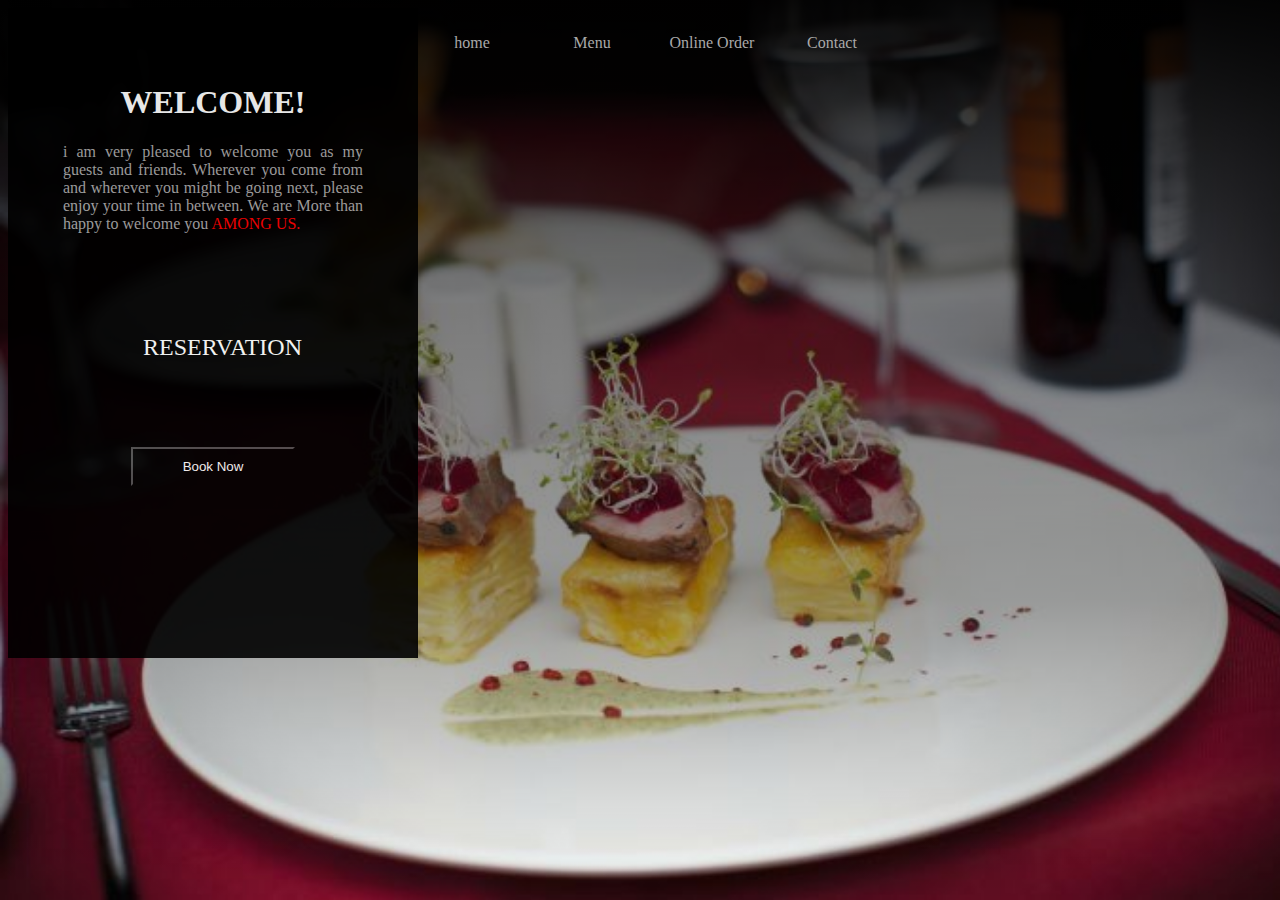
<file: index.html>
<!DOCTYPE html>
<html>
  <head>
    <link
      rel="stylesheet"
      href="https://cdnjs.cloudflare.com/ajax/libs/font-awesome/4.7.0/css/font-awesome.min.css"
    />
    <link
      href="https://fonts.googleapis.com/css2?family=Hind+Siliguri:wght@300&display=swap"
      rel="stylesheet"
    />
    <link rel="stylesheet" type="text/css" href="resto.css" />
    <title>Sweet&Spicy</title>
    <script src="https://ajax.googleapis.com/ajax/libs/jquery/3.5.1/jquery.min.js"></script>
  </head>
  <body>
        <div class="box">
          <ul type="none">
            <li><a href="index.html">home</a></li>
            <li><a href="menu.html">Menu</a></li>
            <li><a href="reserv.html">Online Order</a></li>
            <li><a href="contact.html">Contact</a></li>
          </ul>
        </div>
        <div class = "wd">
          <h1>Welcome!</h1>

          <h4>i am very pleased to welcome you as my guests and friends.
          Wherever you come from and wherever you might be going next,
          please enjoy your time in between.
          We are More than happy to welcome you  <span class="amgs"> AMONG US.</span> </h4>

          <h2>Reservation</h2>
          <div class="opt">
            <form action="" method="post">
              <input type="button" onclick="location.href='reserv.html'"; value="Book Now" />
              </form>

          </div>
        </div>


    <script type="text/javascript" src="reserv.html"></script>
    <script type="text/javascript" src="main.js"></script>
  </body>
</html>
</file>
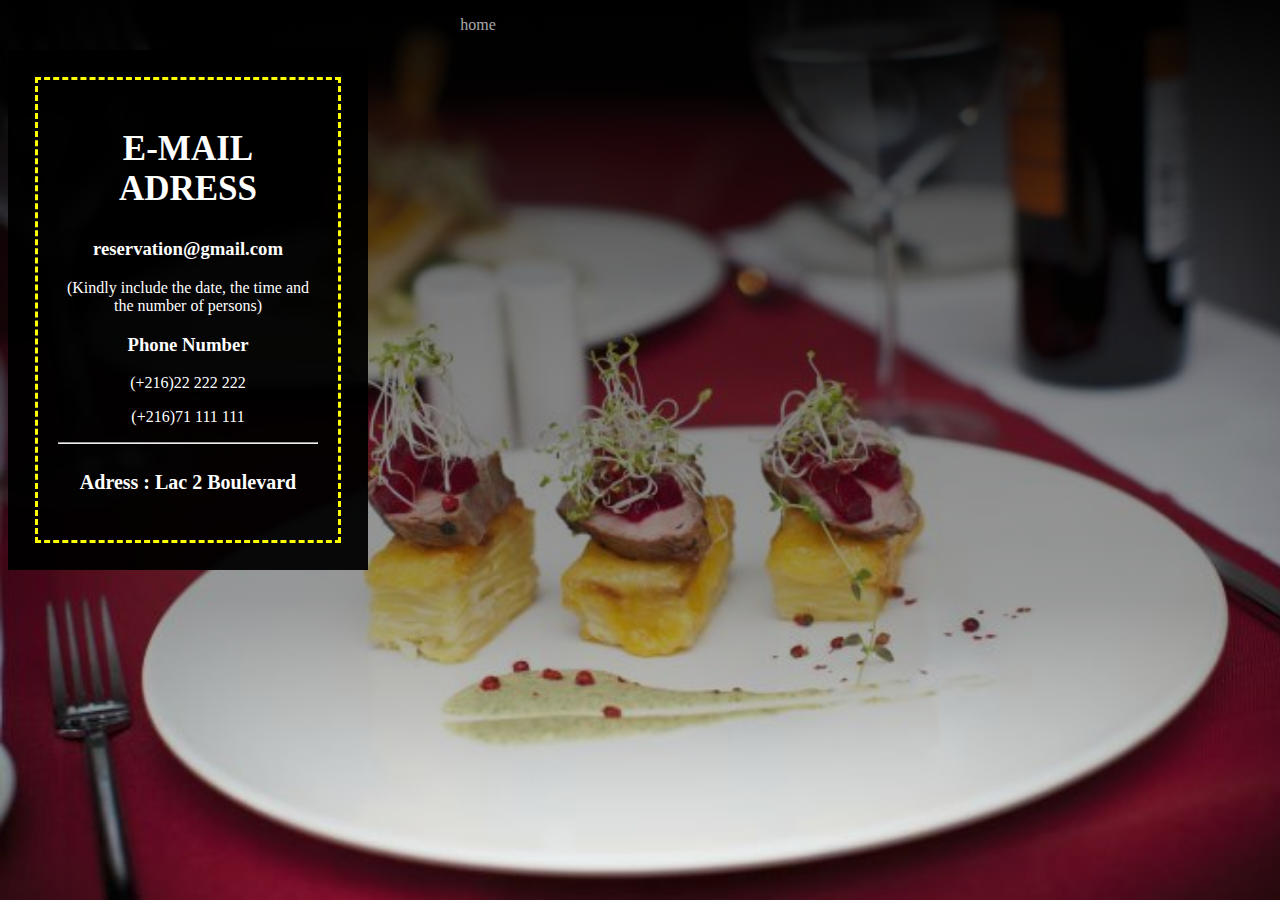
<file: contact.html>
<!DOCTYPE html>
<html>
<head>
	<meta charset="utf-8">
	<title>CONTACT..</title>	
<link rel="stylesheet" type="text/css" href="reserve.css">

<script src="https://ajax.googleapis.com/ajax/libs/jquery/3.5.1/jquery.min.js"></script>
</head>
<body>
	        <div class="box">
          <ul type="none">
            <li><a href="index.html">home</a></li>
          </ul>
	<div class="container">
		<div class="container-time">
			<h2 class="heading">E-mail adress</h2>
			<h3 class="heading-days">reservation@gmail.com</h3>
			<p> (Kindly include the date, the time and the number of persons)</p>
			
			<h3 class="heading-days">Phone Number</h3>
			<p> (+216)22 222 222</p>
			<p>	(+216)71 111 111</p>
			<hr>
			<h4 class="heading-phone"> Adress : Lac 2 Boulevard </h4>
		</div>


</body>
</html>
</file>
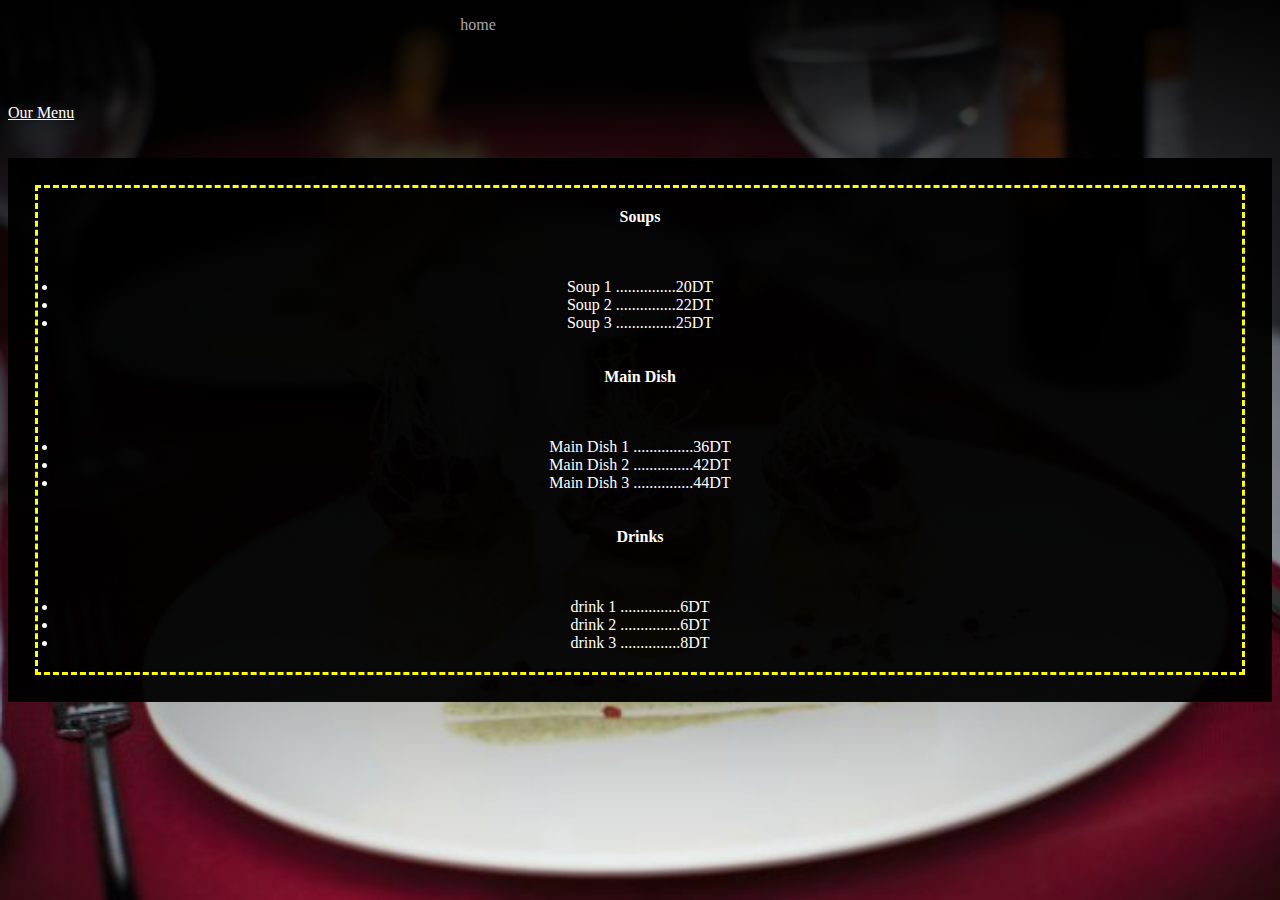
<file: menu.html>
<!DOCTYPE html>
<html>
  <head>
    <link
      rel="stylesheet"
      href="https://cdnjs.cloudflare.com/ajax/libs/font-awesome/4.7.0/css/font-awesome.min.css"
    />
    <link
      href="https://fonts.googleapis.com/css2?family=Hind+Siliguri:wght@300&display=swap"
      rel="stylesheet"
    />
    <link rel="stylesheet" type="text/css" href="menu.css" />
    <title>Sweet&Spicy</title>
    <script src="https://ajax.googleapis.com/ajax/libs/jquery/3.5.1/jquery.min.js"></script>
  </head>
  <body>
    <div class="box">
    <ul type="none">
    <li><a href="index.html">home</a></li>
          </ul>
    </div>
    <br>
<br>
<br>
<u>Our Menu</u>
<br>
<br>
<br>
<div class = "second">
<strong class = "main">Soups</strong>
<ul class = "list" type ="circle"></ul>
  <li>Soup 1 ...............20DT</li>
  <li>Soup 2 ...............22DT</li>
  <li>Soup 3 ...............25DT</li>
  </ul>
<br>
<br>
  <strong class = "main">Main Dish</strong>
<ul class = "list"  type ="circle" ></ul>
  <li>Main Dish 1 ...............36DT</li>
  <li>Main Dish 2 ...............42DT</li>
  <li>Main Dish 3 ...............44DT</li>
  </ul>
<br>
<br>
    <strong class = "main">Drinks</strong>
<ul class = "list"  type ="circle"></ul>
  <li>drink 1 ...............6DT</li>
  <li>drink 2 ...............6DT</li>
  <li>drink 3 ...............8DT</li>
  </ul>

  </div>

        <script type="text/javascript" src="reserv.html"></script>
    <script type="text/javascript" src="main.js"></script>
  </body>
</html>
</file>
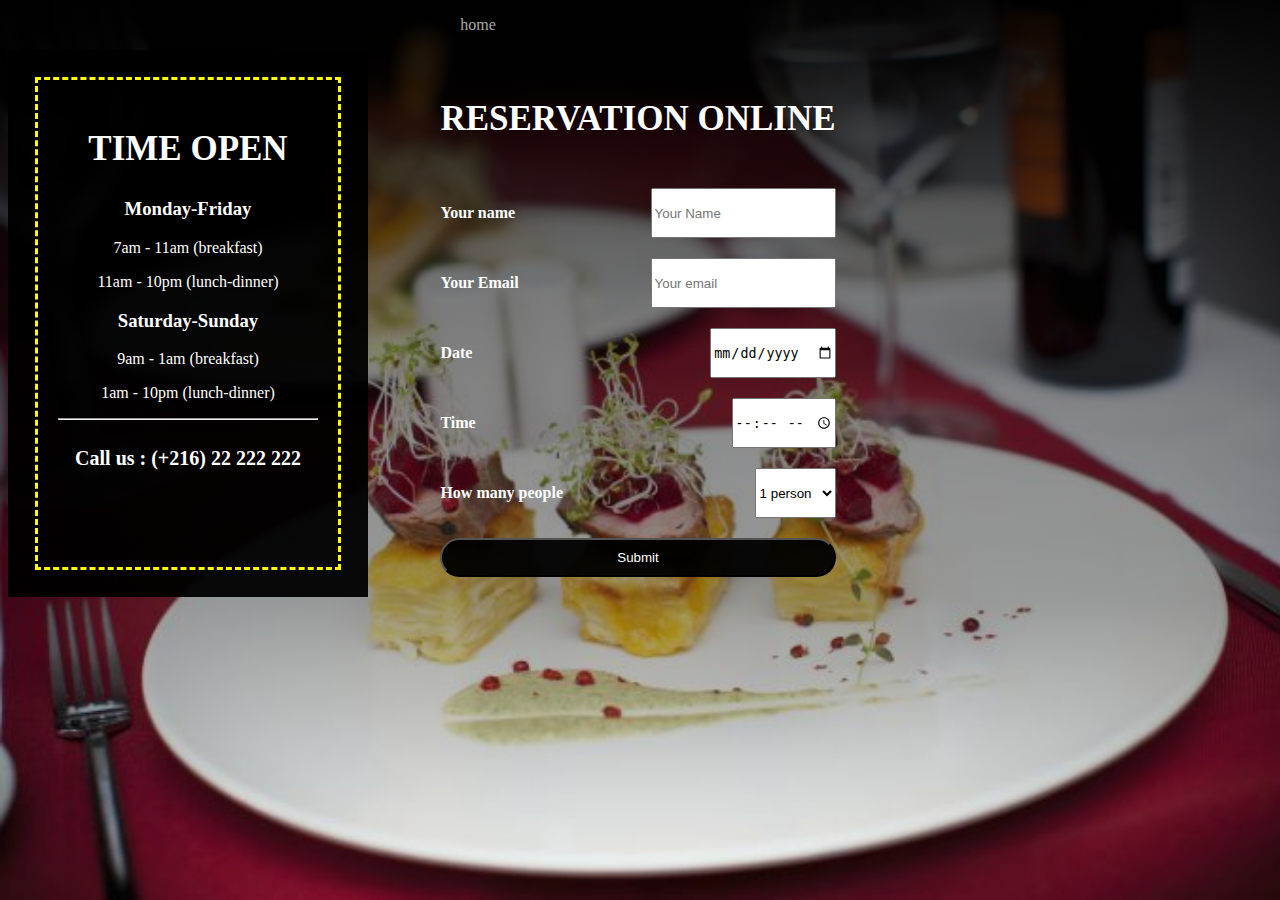
<file: reserv.html>
<!DOCTYPE html>
<html>
<head>
	<meta charset="utf-8">
	<title>RESERVATION..</title>	
<link rel="stylesheet" type="text/css" href="reserve.css">

<script src="https://ajax.googleapis.com/ajax/libs/jquery/3.5.1/jquery.min.js"></script>
</head>
<body>
	        <div class="box">
          <ul type="none">
            <li><a href="index.html">home</a></li>
          </ul>
	<div class="container">
		<div class="container-time">
			<h2 class="heading">Time open</h2>
			<h3 class="heading-days">Monday-Friday</h3>
			<p> 7am - 11am (breakfast)</p>
			<p>11am - 10pm (lunch-dinner)</p>
			<h3 class="heading-days">Saturday-Sunday</h3>
			<p> 9am - 1am (breakfast)</p>
			<p>	1am - 10pm (lunch-dinner)</p>
			<hr>
			<h4 class="heading-phone"> Call us : (+216) 22 222 222 </h4>
		</div>
		<div class="container-form">
			<form action="#">
				<h2 class="heading heading-yellow">Reservation online</h2>

				<div class="form-field">
					<p> Your name</p>
					<input type="text" placeholder="Your Name">
				</div>

				<div class="form-field">
					<p> Your Email</p>
					<input type="email" placeholder="Your email">
				</div>

				<div class="form-field">
					<p> Date</p>
					<input type="Date"></div>

				<div class="form-field">
					<p> Time</p>
					<input type="time"></div>

				<div class="form-field">
					<p> How many people</p>
					<select name="select" id="#">
						<option value="1">1 person</option>
						<option value="2">2 persons</option>
						<option value="3">3 persons</option>
						<option value="4">4 persons</option>
						<option value="5">5 persons</option>

					</select>

				</div>
				<button class="btn" onclick="confirmation()">Submit</button>
			</form>
		</div>
	</div>
    <script type="text/javascript" src="reserv.html"></script>
    <script type="text/javascript" src="main.js"></script>
</body>
</html>
</file>
<file: resto.css>
body {
    font-family: latha;
    color: white;
    background: linear-gradient(
        rgba(0,0,0,0.95),rgba(0,0,0,0.50),rgba(0,0,0,0.38),rgba(0,0,0,0)
        )
    ,url(foood.jpg)no-repeat;
    background-size: cover;
    overflow: scroll;
    background-attachment:fixed;
    background-position: relative;
    background-repeat: no-repeat;
}

.box{
    width: 900px;
    float: right;
    border: 1px solid none;
}

.box ul li{
width: 120px;
float: left;
margin: 10px auto;
text-align: center;
}

.box ul li:hover{background-color: green;}

.box ul li a{
    text-decoration: none;
    color: darkgray;
}
.box ul li a:hover{color: white;}

.wd{
    width: 300px;
    height: 540px;
    background-color: black;
    opacity: 0.9;
    padding: 55px;
}

.wd h1{
    text-align: center;
    font-weight: 100px;
    text-transform: uppercase;
}

.wd h4{
    text-align: justify;
    color: darkgray;
    font-weight: normal;
}

.wd h2{
    text-align: center;
    font-weight: normal;
    text-transform: uppercase;
/*    padding-right: 50px;
    padding-left: 50px;
    margin-left: 10px;
    margin: 100px;*/
    padding: 80px
}

.opt form , input[type="button"]{
    background-color: black;
    color:white;
    padding: 10px;
    margin: -14px auto;
    padding-right: 50px;
    padding-left: 50px;
    text-align: center;
}

form, input[type="button"]:hover{
    background-color: green;
}
.amgs{
     text-align: justify;
    color: red;
    font-weight: normal;
}
</file>
<file: reserve.css>
body{
  font-family: latha;
    color: white;
    background: linear-gradient(
        rgba(0,0,0,0.95),rgba(0,0,0,0.50),rgba(0,0,0,0.38),rgba(0,0,0,0))
    ,url(foood.jpg)no-repeat;
    background-size: cover;
    overflow: scroll;
    background-attachment:fixed;
    background-position: relative;
    background-repeat: no-repeat;
}

.container{
	background-color: lightgray
	margin: 200px;
	box-shadow: rgba(0,0,0,.1);
	display: grid;
	grid-template-columns: 40% 60%;

}

.container-time{
	background-color: rgba(0,0,0, .95);
	padding: 50px;
	outline: 3px dashed yellow;
	outline-offset: -30px;
	text-align: center;

}

.heading {
	font-size: 35px;
	text-transform: uppercase;
}

.heading-days{
	color: orange
	font-size: 30px;
}

.heading-phone{
 font-size: 20px;
}

.container-form{
	padding: 20px 0;
	margin: auto;
	color: white;
}

form {
	display: grid;
	grid-row-gap: 20px;
}
form p{
	font-weight: 600;
}

.form-field {
	display: flex;
	justify-content: space-between;
}

input,select {
	pad: 10px 15px;
}

.btn{
	background-color: rgba(0,0,0, .95);
	color: white;
	padding: 10px 20px;
	border: none
	font-size: 18px;
	border-radius: 100px;
	box-shadow: 7px 10px 12 rgba(0,0,0, .1);
	cursor: pointer;
	transition: all .3s;
}

.btn:hover{
	transform: scale(1.03);
	box-shadow: 10px 12px 15px rgba(0,0,0, .3)
}

.box{
    width: 900px;
    float: center;
    border: 1px solid none;
}

.box ul li{
width: 120px;
float: center;
margin: 10px auto;
text-align: center;
}

.box ul li:hover{background-color: green;}

.box ul li a{
    text-decoration: none;
    color: darkgray;
}
.box ul li a:hover{color: white;}
</file>
<file: menu.css>
body {
    font-family: latha;
    color: white;
    background: linear-gradient(
        rgba(0,0,0,0.95),rgba(0,0,0,0.50),rgba(0,0,0,0.38),rgba(0,0,0,0)
        )
    ,url(foood.jpg)no-repeat;
    background-size: cover;
    overflow: scroll;
    background-attachment:fixed;
    background-position: relative;
    background-repeat: no-repeat;
}

.box{
    width: 900px;
    float: center;
    border: 1px solid none;
}

.box ul li{
width: 120px;
float: center;
margin: 10px auto;
text-align: center;
}

.box ul li:hover{background-color: green;}

.box ul li a{
    text-decoration: none;
    color: darkgray;
}
.box ul li a:hover{color: white;}

.list{
        text-align: justify;
    color: darkgray;
    font-weight: normal;
    background-color: lightgray
    margin: 200px;
    box-shadow: rgba(0,0,0,.1);
    display: grid;
    grid-template-columns: 40% 60%;
    padding: 10px 20px;
    border: none
    font-size: 18px;
    border-radius: 100px;
    box-shadow: 7px 10px 12 rgba(0,0,0, .1);
    cursor: pointer;
    transition: all .3s;
}

.second{
    background-color: rgba(0,0,0, .95);
    padding: 50px;
    outline: 3px dashed yellow;
    outline-offset: -30px;
    text-align: center;
}
</file>
